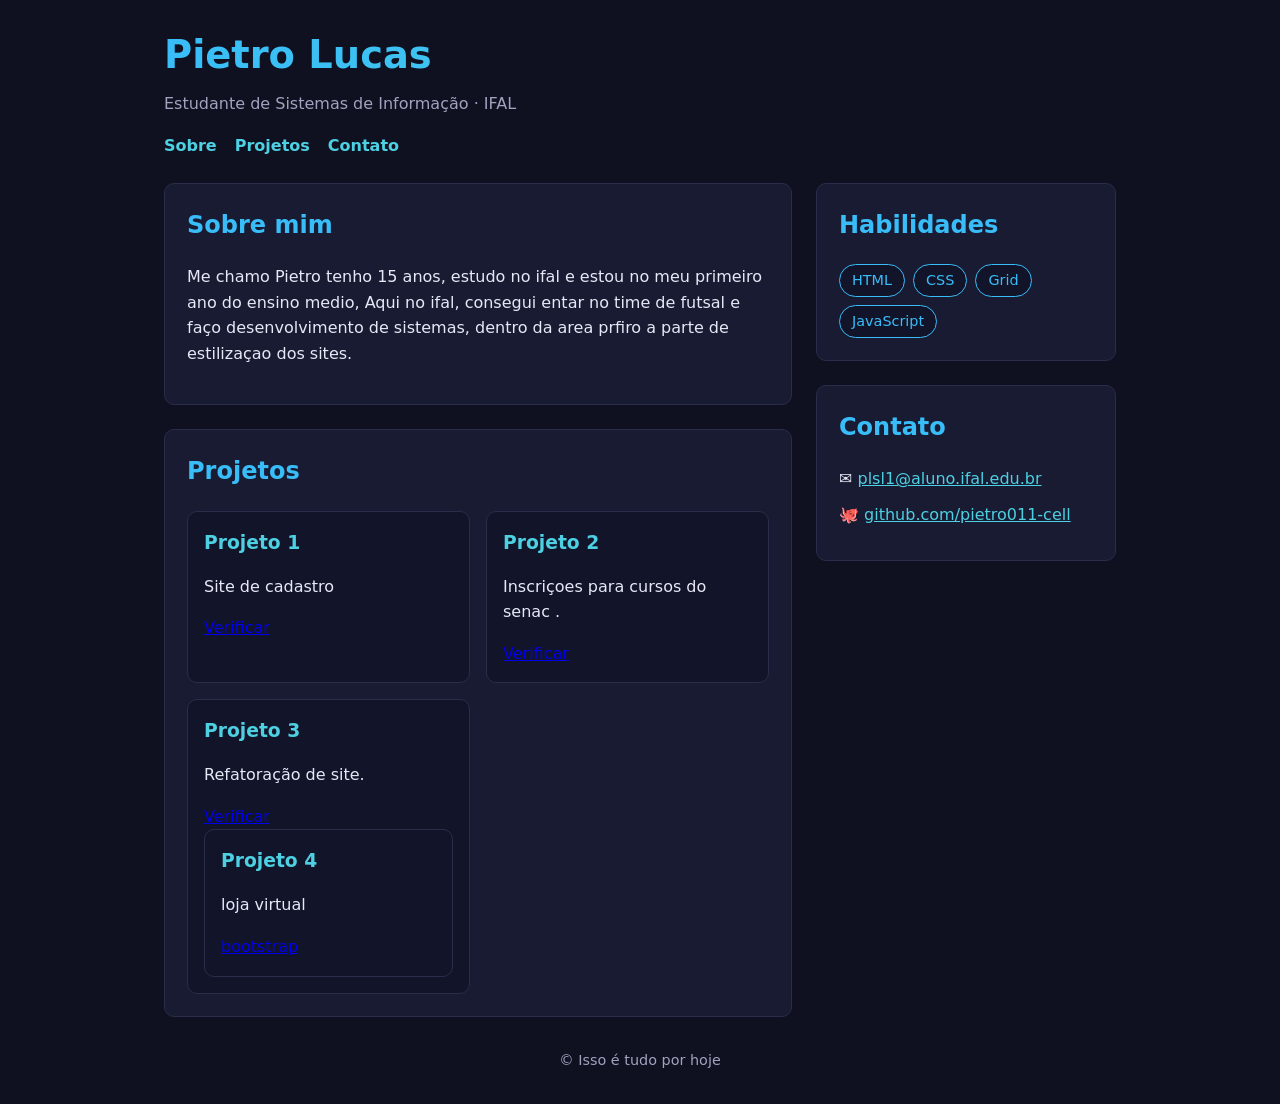
<file: index.html>
<html lang="pt-BR">

<head>
  <meta charset="UTF-8">
  <meta name="viewport" content="width=device-width, initial-scale=1.0">
  <title>Página Pessoal — Seu Nome</title>
  <!-- Salve o tema escolhido como "estilo.css" (mesma pasta deste arquivo) -->
  <link rel="stylesheet" href="style.css">
</head>

<body>
  <div class="pagina">

    <!-- ====== CABEÇALHO — TROQUE pelo seu nome e sua frase ====== -->
    <header class="cabecalho">
      <h1><b>Pietro Lucas</b></h1>
      <p>Estudante de Sistemas de Informação · IFAL</p>
      <nav>
        <a href="#sobre">Sobre</a>
        <a href="#projetos">Projetos</a>
        <a href="#contato">Contato</a>
      </nav>
    </header>

    <!-- ====== CONTEÚDO PRINCIPAL ====== -->
    <main class="principal">
      <section id="sobre" class="cartao">
        <h2>Sobre mim</h2>
        <!-- TROQUE por uma breve apresentação sua -->
        <p>Me chamo Pietro tenho 15 anos, estudo no ifal e estou no meu primeiro ano do ensino medio, Aqui no ifal, consegui entar no time de futsal e faço desenvolvimento de sistemas, dentro da area prfiro a parte de estilizaçao dos sites.</p>
      </section>

      <section id="projetos" class="cartao">
        <h2>Projetos</h2>
        <!-- Galeria com Grid: cada .projeto é um card; adicione/remova à vontade -->
        <div class="projetos">
          <article class="projeto">
            <h3>Projeto 1</h3>
            <p>Site de cadastro</p>
            <td><a href="https://pietro011-cell.github.io/Cadastro/" target="_blank">Verificar</a></td>
        
          </article>
          <article class="projeto">
            <h3>Projeto 2</h3>
            <p>Inscriçoes para cursos do senac .</p>
            <td><a href="https://pietro011-cell.github.io/Vitor-e-eu" target="_blank">Verificar</a></td>
          </article>
          <article class="projeto">
            <h3>Projeto 3</h3>
            <p>Refatoração de site.</p>
            <td><a href="https://pietro011-cell.github.io/Refatora-ao/" target="_blank">Verificar</a></td     
          </article>
           <article class="projeto">
           <h3>Projeto 4</h3>
             <p>loja virtual</p>
           <td><a href="bootstrap/index.html"> bootstrap</a></td 
            </article>
        </div>
      </section>
    </main>

    <!-- ====== BARRA LATERAL ====== -->
    <aside class="lateral">
      <section class="cartao">
        <h2>Habilidades</h2>
        <!-- TROQUE pelas suas habilidades -->
        <ul class="habilidades">
          <li>HTML</li>
          <li>CSS</li>
          <li>Grid</li>
          <li>JavaScript</li>
        </ul>
      </section>

      <section id="contato" class="cartao">
        <h2>Contato</h2>
        <!-- TROQUE pelos seus links -->
        <ul class="contato">
          <li>✉️ <a href="mailto:plsl1@aluno.ifal.edu.br">plsl1@aluno.ifal.edu.br</a></li>
          <li>🐙 <a href="https://github.com/pietro011-cell">github.com/pietro011-cell</a></li>
        </ul>
      </section>
    </aside>

    <!-- ====== RODAPÉ — TROQUE o nome ====== -->
    <footer class="rodape">© Isso é tudo por hoje</footer>

  </div>
</body>

</html>
</file>
<file: style.css>
:root {
  --cor: #38bdf8;
  --cor2: #4dd0e1;
  --texto: #e6e8f5;
  --suave: #a0a3c0;
  --fundo: #0f1020;
  --superficie: #191b33;
  --borda: #2a2d4a;
  --raio: 10px;
}

body {
  margin: 0;
  font-family: system-ui, -apple-system, "Segoe UI", sans-serif;
  color: var(--texto);
  background: var(--fundo);
  line-height: 1.6;
}

/* ============================================================
   LAYOUT (GRID) — NÃO MUDE
   ============================================================ */
* { box-sizing: border-box; }

.pagina {
  display: grid;
  grid-template-columns: 1fr 300px;
  grid-template-areas:
    "cabecalho cabecalho"
    "principal lateral"
    "rodape    rodape";
  gap: 24px;
  max-width: 1000px;
  margin: 0 auto;
  padding: 24px;
}

.cabecalho { grid-area: cabecalho; }
.principal { grid-area: principal; }
.lateral   { grid-area: lateral; }
.rodape    { grid-area: rodape; }

.projetos {
  display: grid;
  grid-template-columns: repeat(auto-fit, minmax(200px, 1fr));
  gap: 16px;
  margin-top: 14px;
}

@media (max-width: 640px) {
  .pagina {
    grid-template-columns: 1fr;
    grid-template-areas:
      "cabecalho"
      "principal"
      "lateral"
      "rodape";
  }
}
/* ===================== fim do LAYOUT ===================== */

/* ---- Aparência (mude à vontade) ---- */
cabecalho {
  background: linear-gradient(135deg, #1b1e3a, #10243a);
  color: #fff;
  padding: 32px;
  border: 1px solid var(--borda);
  border-radius: var(--raio);
}
.cabecalho h1 {
  margin: 0;
  font-size: clamp(1.6rem, 4vw, 2.4rem);
  /* título com degradê (efeito "tech") */
  background: linear-gradient(90deg, var(--cor), var(--cor2));
  -webkit-background-clip: text;
  background-clip: text;
  color: transparent;
}
.cabecalho p { margin: 6px 0 0; color: var(--suave); }
.cabecalho nav { margin-top: 16px; display: flex; gap: 18px; flex-wrap: wrap; }
.cabecalho nav a { color: var(--cor2); text-decoration: none; font-weight: 600; }
.cabecalho nav a:hover { text-decoration: underline; }

.cartao {
  background: var(--superficie);
  border: 1px solid var(--borda);
  border-radius: var(--raio);
  padding: 22px;
}
.cartao + .cartao { margin-top: 24px; }
h2 { color: var(--cor); margin-top: 0; }

.projeto {
  background: #12142a;
  border: 1px solid var(--borda);
  border-radius: 10px;
  padding: 16px;
}
.projeto h3 { margin: 0 0 6px; color: var(--cor2); }

.habilidades { list-style: none; padding: 0; margin: 0; display: flex; flex-wrap: wrap; gap: 8px; }
.habilidades li { background: #12142a; border: 1px solid var(--cor); color: var(--cor); border-radius: 999px; padding: 4px 12px; font-size: .9rem; }
.contato { list-style: none; padding: 0; margin: 0; }
.contato li { margin: 10px 0; }
.contato a { color: var(--cor2); }
.rodape { text-align: center; color: var(--suave); padding: 8px; font-size: .9rem; }
</file>
